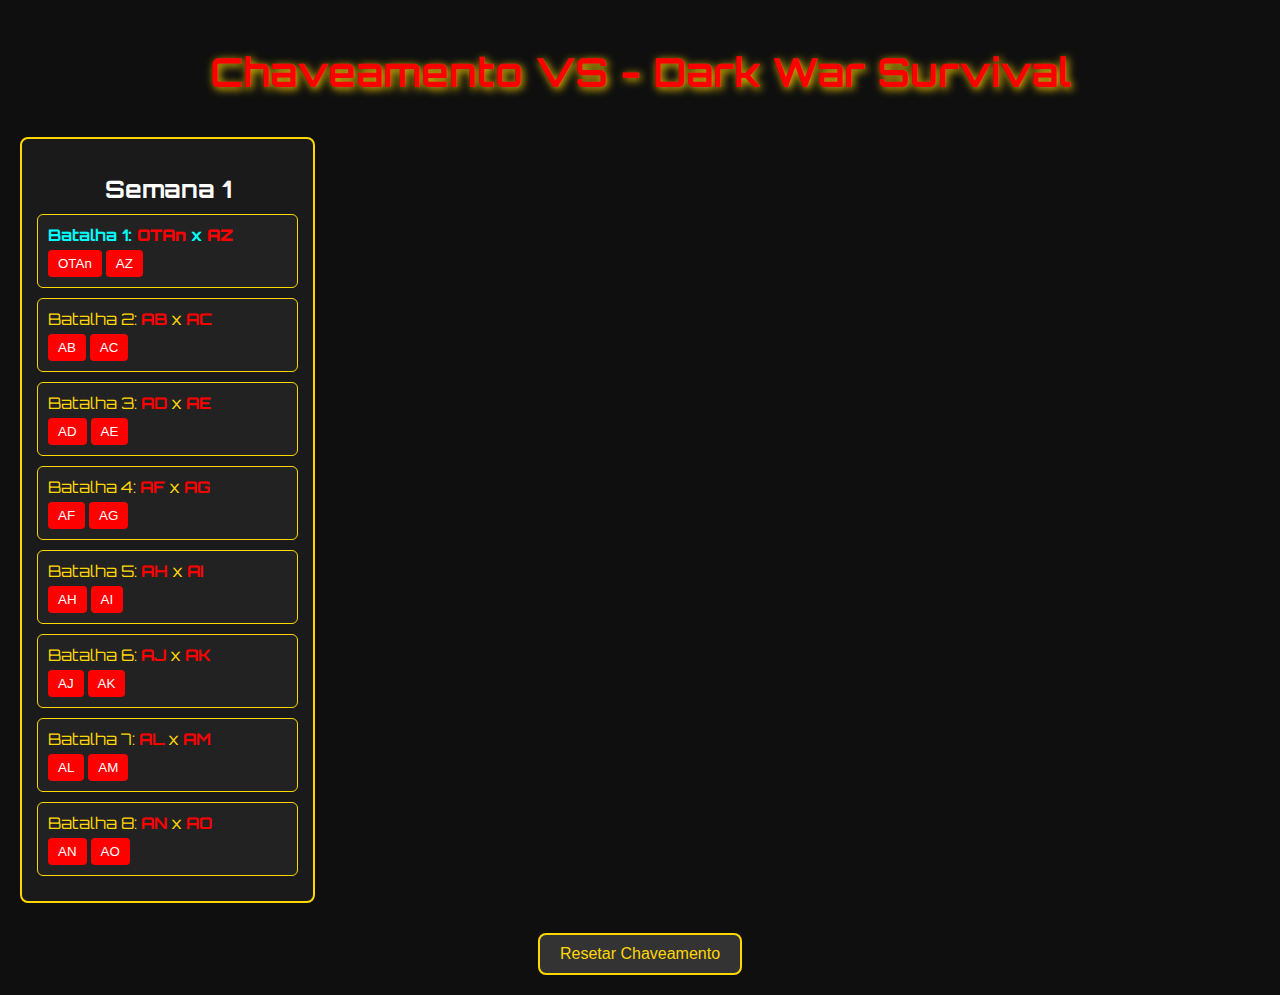
<file: teste.html>
<!DOCTYPE html>
<html lang="pt-BR">
<head>
  <meta charset="UTF-8">
  <meta name="viewport" content="width=device-width, initial-scale=1.0">
  <title>Chaveamento VS - Dark War Survival</title>
  <link href="https://fonts.googleapis.com/css2?family=Orbitron:wght@500&display=swap" rel="stylesheet">
  <style>
    * { box-sizing: border-box; }
    body {
      background: #0f0f0f;
      color: #FFD700;
      font-family: 'Orbitron', sans-serif;
      margin: 0;
      padding: 20px;
    }
    h1 {
      color: #ff0000;
      text-shadow: 2px 2px 8px #FFD700;
      font-size: 2.5em;
      text-align: center;
    }
    .container {
      display: grid;
      grid-template-columns: repeat(4, 1fr);
      gap: 20px;
      margin-top: 40px;
    }
    .week {
      border: 2px solid #FFD700;
      border-radius: 8px;
      padding: 15px;
      background: #1a1a1a;
    }
    .week h2 {
      text-align: center;
      color: #fff;
      margin-bottom: 10px;
    }
    .match {
      background: #222;
      padding: 10px;
      margin-bottom: 10px;
      border-radius: 6px;
      border: 1px solid #FFD700;
    }
    .match strong {
      color: #ff0000;
    }
    .match button {
      margin-top: 5px;
      padding: 6px 10px;
      background: #ff0000;
      color: white;
      border: none;
      border-radius: 4px;
      cursor: pointer;
    }
    .match button:hover {
      background: #b30000;
    }
    .reset {
      display: block;
      margin: 30px auto 0;
      background-color: #333;
      border: 2px solid #FFD700;
      color: #FFD700;
      padding: 10px 20px;
      font-size: 1em;
      border-radius: 8px;
      cursor: pointer;
    }
    .highlight {
      font-weight: bold;
      color: #00ffff;
    }
  </style>
</head>
<body>
  <h1>Chaveamento VS - Dark War Survival</h1>
  <div class="container" id="tabela"></div>
  <button class="reset" onclick="resetChaveamento()">Resetar Chaveamento</button>

  <script>
    const aliancasOriginais = ["OTAn", "AZ", "AB", "AC", "AD", "AE", "AF", "AG", "AH", "AI", "AJ", "AK", "AL", "AM", "AN", "AO"];

    let chaveamento = [];

    function gerarBatalhas(lista) {
      const duelos = [];
      for (let i = 0; i < lista.length; i += 2) {
        duelos.push([lista[i], lista[i + 1]]);
      }
      return duelos;
    }

    function criarSemana(semanaIndex, duelos) {
      const semanaDiv = document.createElement("div");
      semanaDiv.className = "week";

      const titulo = document.createElement("h2");
      titulo.innerText = `Semana ${semanaIndex + 1}`;
      semanaDiv.appendChild(titulo);

      duelos.forEach((duelo, i) => {
        const match = document.createElement("div");
        match.className = "match";

        const destaque = duelo.includes("OTAn") ? "highlight" : "";

        match.innerHTML = `
          <div class="${destaque}">Batalha ${i + 1}: <strong>${duelo[0]}</strong> x <strong>${duelo[1]}</strong></div>
          <button onclick="registrarVencedor(${semanaIndex}, ${i}, '${duelo[0]}')">${duelo[0]}</button>
          <button onclick="registrarVencedor(${semanaIndex}, ${i}, '${duelo[1]}')">${duelo[1]}</button>
        `;

        semanaDiv.appendChild(match);
      });

      return semanaDiv;
    }

    function renderizarChaveamento() {
      const tabela = document.getElementById("tabela");
      tabela.innerHTML = "";
      chaveamento.forEach((semana, index) => {
        const semanaElement = criarSemana(index, semana.map(d => d.luta));
        tabela.appendChild(semanaElement);
      });
    }

    function registrarVencedor(semanaIndex, dueloIndex, vencedor) {
      chaveamento[semanaIndex][dueloIndex].vencedor = vencedor;
      atualizarProximaSemana();
      renderizarChaveamento();
    }

    function atualizarProximaSemana() {
      const ultima = chaveamento[chaveamento.length - 1];
      if (ultima.some(b => !b.vencedor)) return;
      const proximos = [];
      for (let i = 0; i < ultima.length; i += 2) {
        proximos.push({ luta: [ultima[i].vencedor, ultima[i + 1].vencedor], vencedor: null });
      }
      if (proximos.length > 0) chaveamento.push(proximos);
    }

    function resetChaveamento() {
      chaveamento = [gerarBatalhas(aliancasOriginais).map(p => ({ luta: p, vencedor: null }))];
      renderizarChaveamento();
    }

    resetChaveamento();
  </script>
</body>
</html>
</file>
